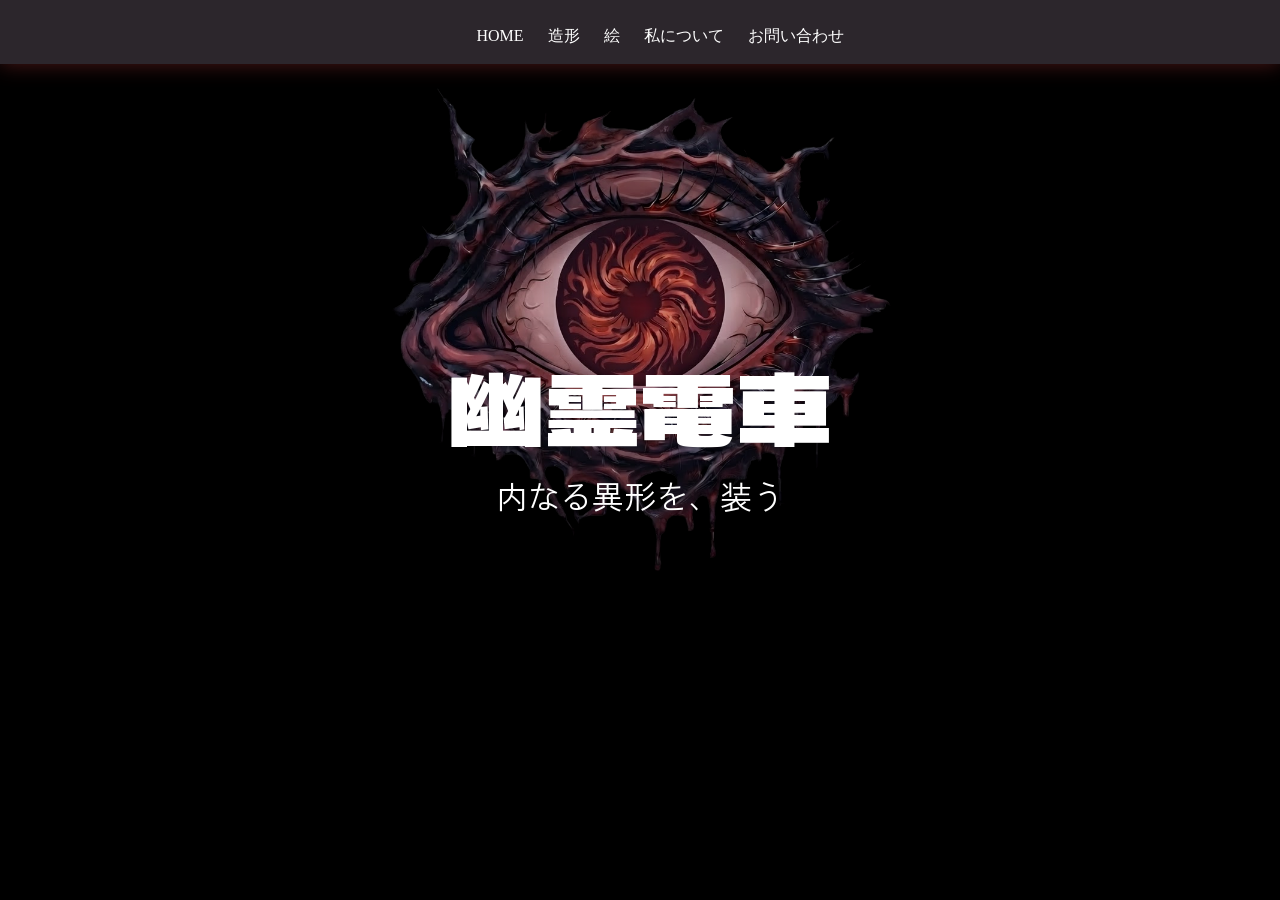
<file: index.html>
<!DOCTYPE html>
<html lang="en">

<head>
    <meta charset="UTF-8">
    <meta name="viewport" content="width=device-width, initial-scale=1.0">
    <title>幽霊電車のホームページ</title>
    <link rel="preconnect" href="https://fonts.googleapis.com">
<link rel="preconnect" href="https://fonts.gstatic.com" crossorigin>
<link href="https://fonts.googleapis.com/css2?family=Dela+Gothic+One&family=DotGothic16&family=Zen+Kaku+Gothic+Antique&display=swap" rel="stylesheet">
    <link rel="stylesheet" href="homepage.css">
</head>

<body>
    <header>
        <ul>
            <li>
                <a href="index.html" class="btn"> HOME</a>

            </li>
            <li>
                <a href="zoukei.html" class="btn">造形</a>
            </li>
             <li>
                <a href="e.html" class="btn">絵</a>
            </li>
            <li>
                <a href="watasi.html" class="btn">私について</a>
            </li>
            <li>
                <a href="otoiawase.html" class="btn">お問い合わせ</a>
            </li>
        </ul>
    </header>
    <span class="medamaimg">
        <img src="img/img/eye.png" alt="目玉">
    </span>
    <div class="daimei">幽霊電車</div>
    <div class="setumei">内なる異形を、装う</div>
</body>

</html>
</file>
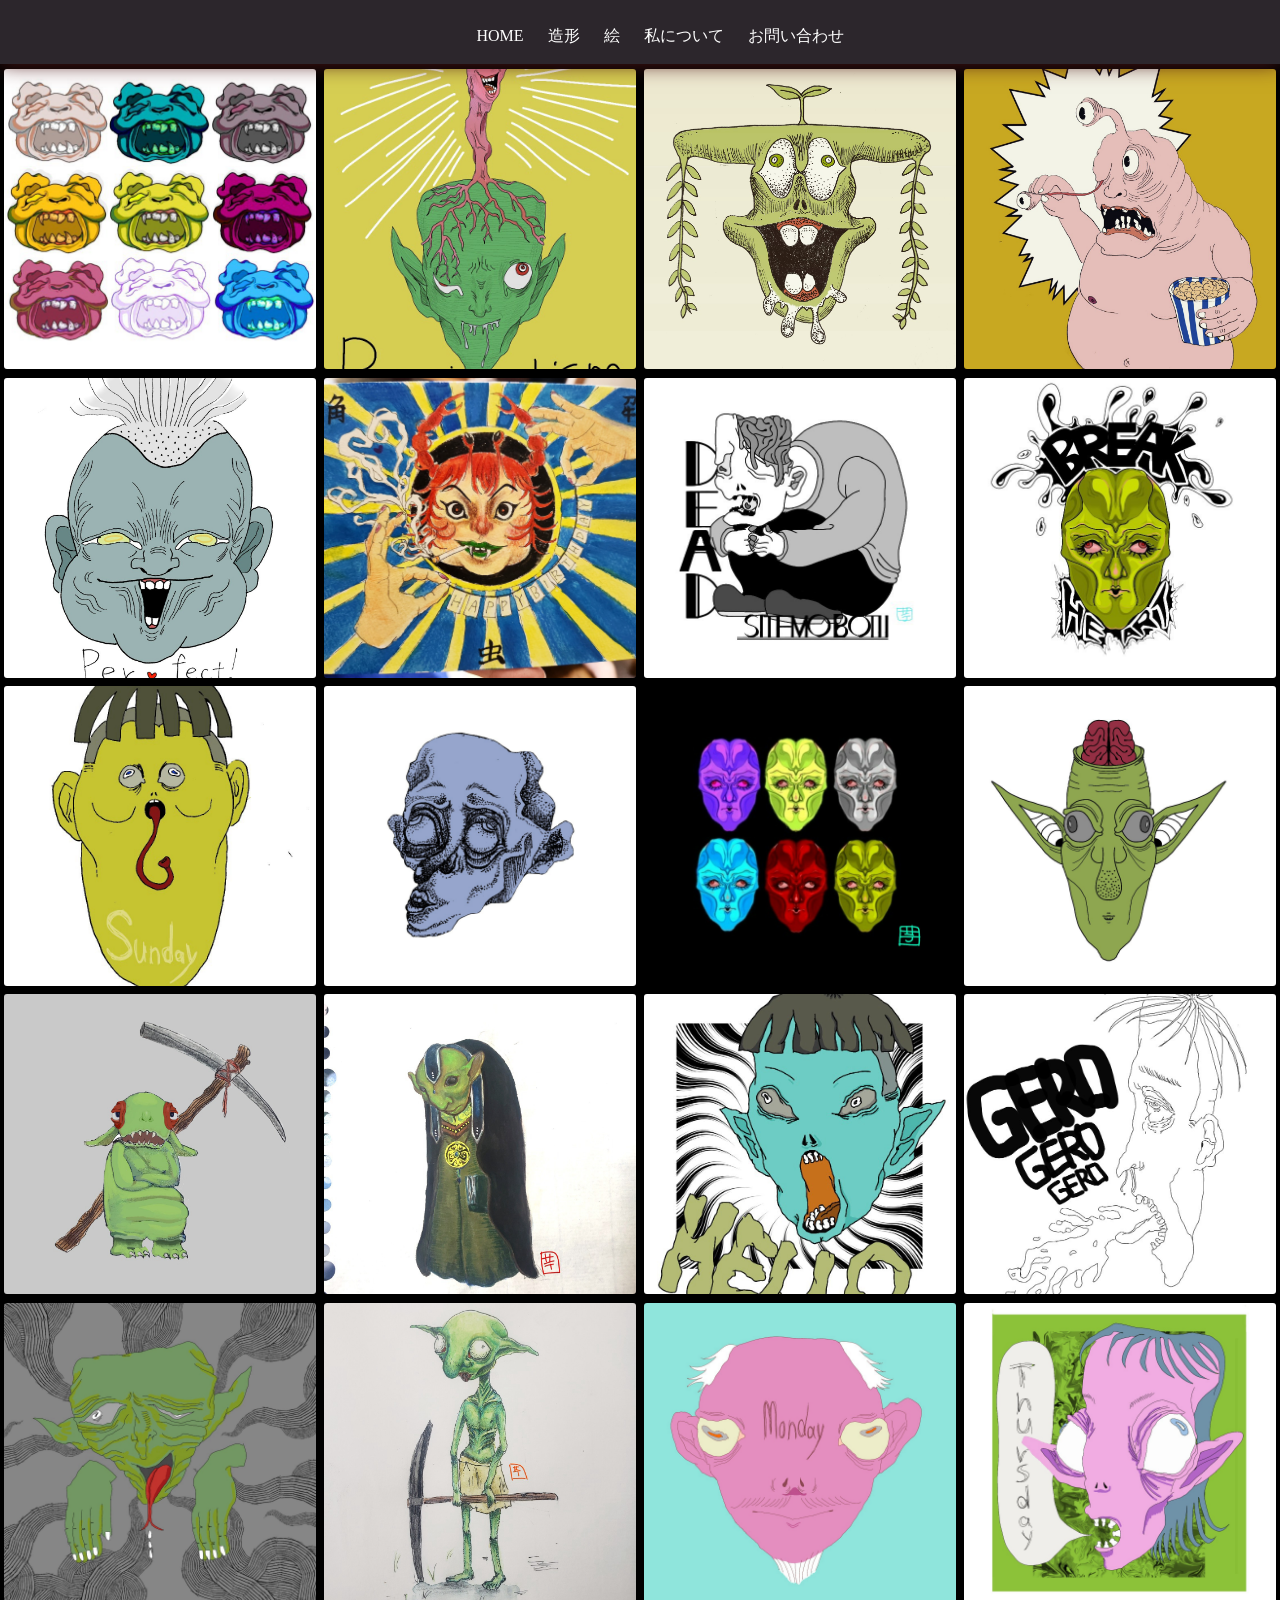
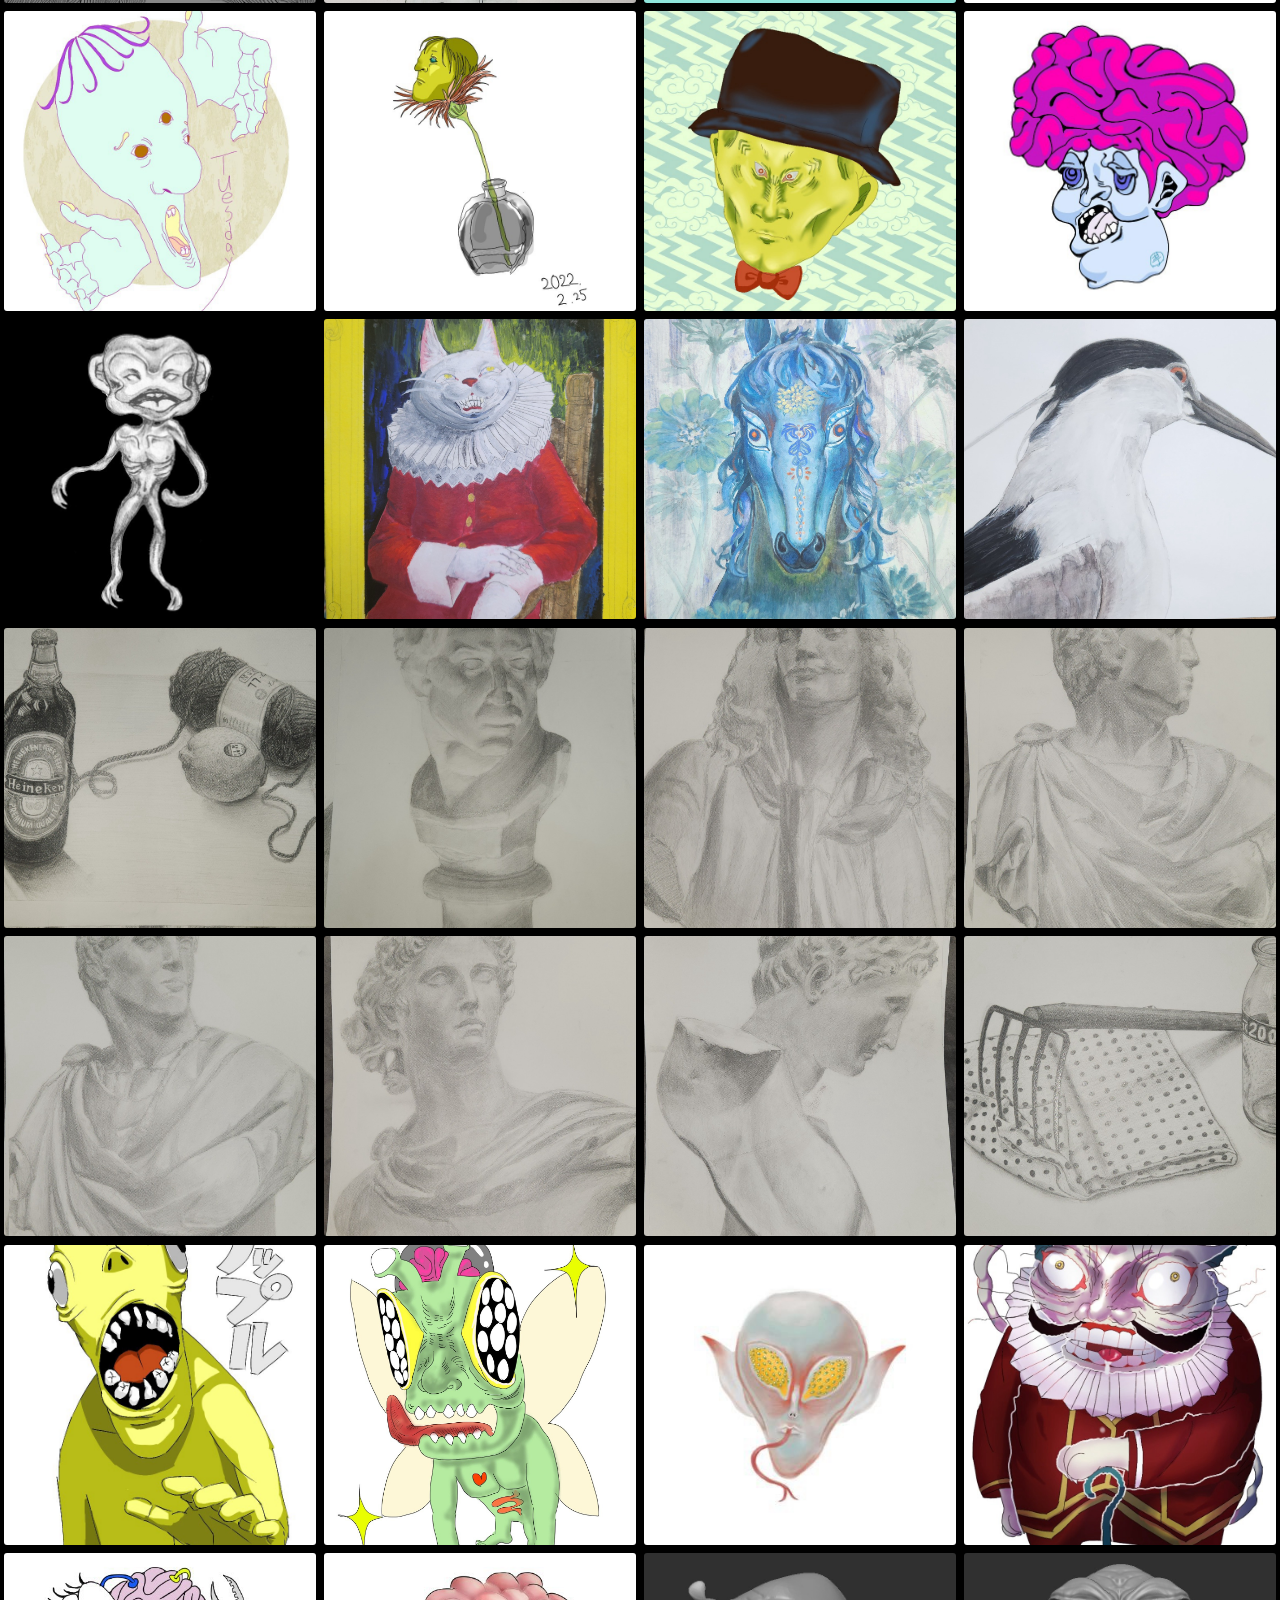
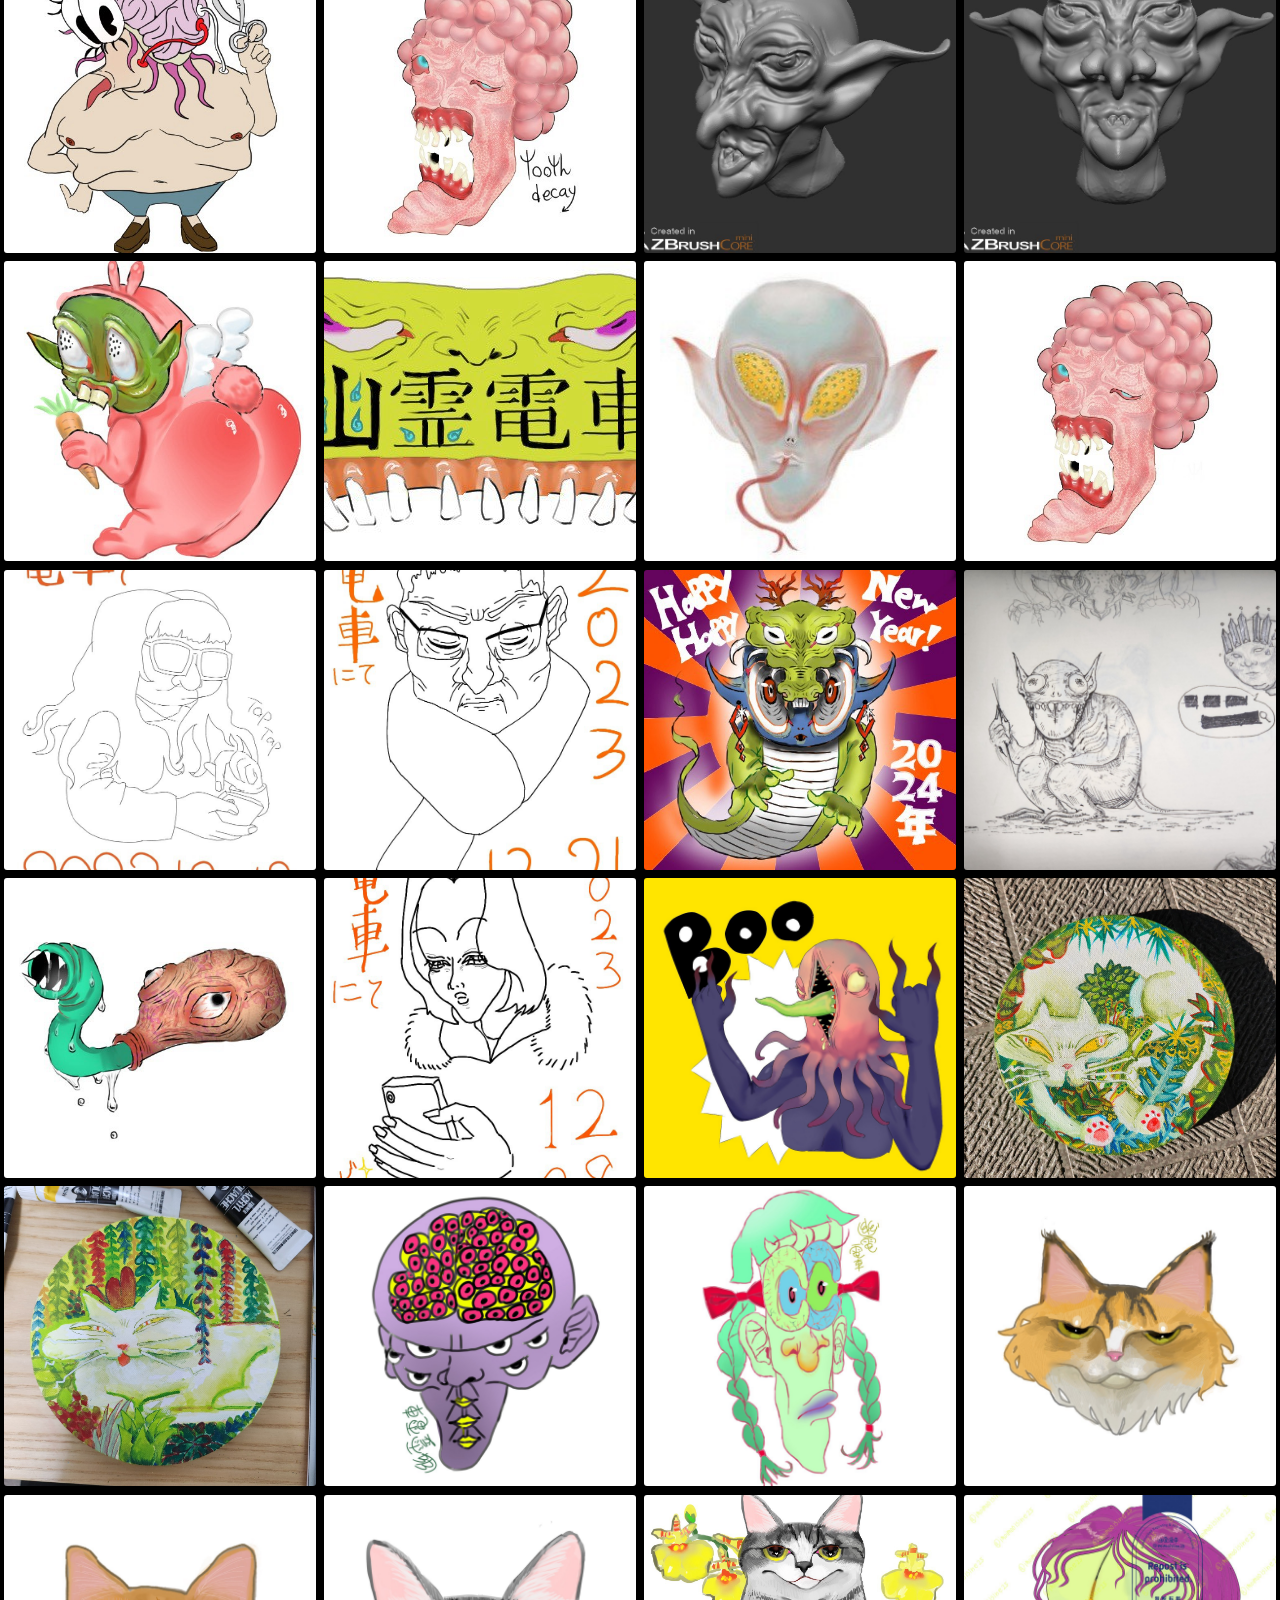
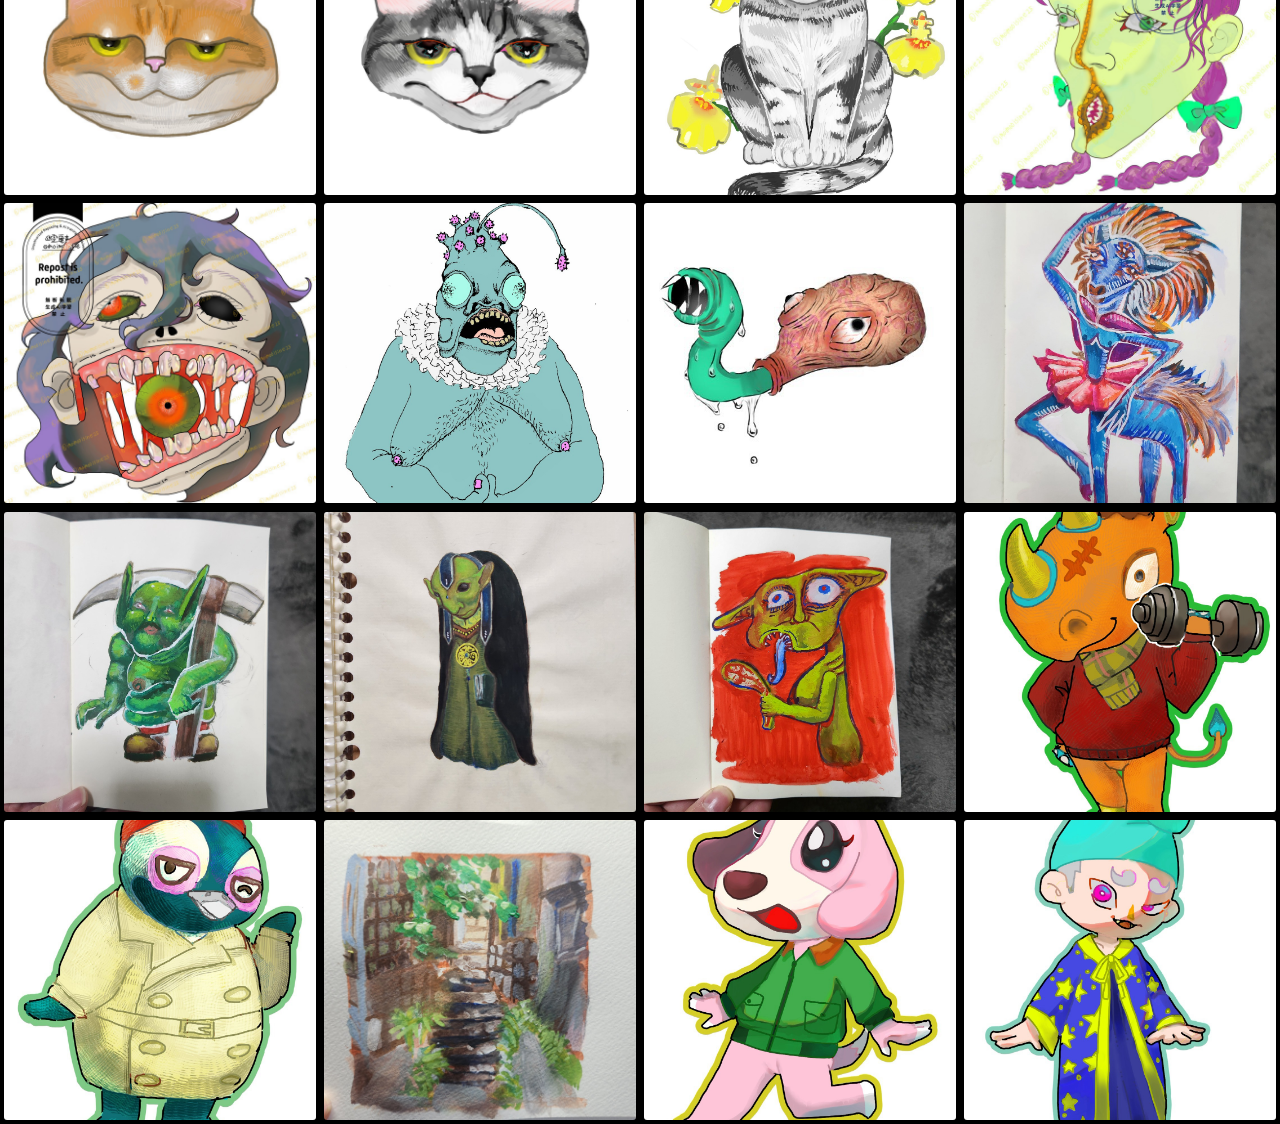
<file: e.html>
<!DOCTYPE html>
<html lang="en">

<head>
    <meta charset="UTF-8">
    <meta name="viewport" content="width=device-width, initial-scale=1.0">
    <title>幽霊電車のホームページ</title>
    <link rel="preconnect" href="https://fonts.googleapis.com">
    <link rel="preconnect" href="https://fonts.gstatic.com" crossorigin>
    <link href="https://fonts.googleapis.com/css2?family=Zen+Kaku+Gothic+Antique&display=swap" rel="stylesheet">
    <link rel="stylesheet" href="homepage.css">
</head>

<body>
    <header>
        <ul>
            <li>
                <a href="index.html" class="btn"> HOME</a>

            </li>
            <li>
                <a href="zoukei.html" class="btn">造形</a>
            </li>
            <li>
                <a href="e.html" class="btn">絵</a>
            </li>
            <li>
                <a href="watasi.html" class="btn">私について</a>
            </li>
            <li>
                <a href="otoiawase.html" class="btn">お問い合わせ</a>
            </li>
        </ul>
    </header>
    <div id="img2">
        <img class="yohaku" src="img/art/art (1).jpg"alt="絵">
        <img class="yohaku" src="img/art/art (2).jpg"alt="絵">
        <img class="yohaku" src="img/art/art (3).jpg"alt="絵">
        <img class="yohaku" src="img/art/art (4).jpg"alt="絵">
        <img class="yohaku" src="img/art/art (5).jpg"alt="絵">
        <img class="yohaku" src="img/art/art (6).jpg"alt="絵">
        <img src="img/art/art (7).jpg"alt="絵">
        <img src="img/art/art (8).jpg"alt="絵">
        <img src="img/art/art (9).jpg"alt="絵">
        <img src="img/art/art (10).jpg"alt="絵">
        <img src="img/art/art (11).jpg"alt="絵">
        <img src="img/art/art (12).jpg"alt="絵">
        <img src="img/art/art (13).jpg"alt="絵">
        <img src="img/art/art (14).jpg"alt="絵">
        <img src="img/art/art (15).jpg"alt="絵">
        <img src="img/art/art (16).jpg"alt="絵">
        <img src="img/art/art (17).jpg"alt="絵">
        <img src="img/art/art (18).jpg"alt="絵">
        <img src="img/art/art (19).jpg"alt="絵">
        <img src="img/art/art (20).jpg"alt="絵">
        <img src="img/art/art (21).jpg"alt="絵">
        <img src="img/art/art (22).jpg"alt="絵">
        <img src="img/art/art (23).jpg"alt="絵">
        <img src="img/art/art (24).jpg"alt="絵">
        <img src="img/art/art (25).jpg"alt="絵">
        <img src="img/art/art (26).jpg"alt="絵">
        <img src="img/art/art (27).jpg"alt="絵">
        <img src="img/art/art (28).jpg"alt="絵">
        <img src="img/art/art (29).jpg"alt="絵">
        <img src="img/art/art (30).jpg"alt="絵">
        <img src="img/art/art (31).jpg"alt="絵">
        <img src="img/art/art (32).jpg"alt="絵">
        <img src="img/art/art (33).jpg"alt="絵">
        <img src="img/art/art (34).jpg"alt="絵">
        <img src="img/art/art (35).jpg"alt="絵">
        <img src="img/art/art (36).jpg"alt="絵">
        <img src="img/art/art (37).jpg"alt="絵">
        <img src="img/art/art (38).jpg"alt="絵">
        <img src="img/art/art (39).jpg"alt="絵">
        <img src="img/art/art (40).jpg"alt="絵">
        <img src="img/art/art (41).jpg"alt="絵">
        <img src="img/art/art (42).jpg"alt="絵">
        <img src="img/art/art (43).jpg"alt="絵">
        <img src="img/art/art (44).jpg"alt="絵">
        <img src="img/art/art (45).jpg"alt="絵">
        <img src="img/art/art (46).jpg"alt="絵">
        <img src="img/art/art (47).jpg"alt="絵">
        <img src="img/art/art (48).jpg"alt="絵">
        <img src="img/art/art (49).jpg"alt="絵">
        <img src="img/art/art (50).jpg"alt="絵">
        <img src="img/art/art (51).jpg"alt="絵">
        <img src="img/art/art (52).jpg"alt="絵">
        <img src="img/art/art (53).jpg"alt="絵">
        <img src="img/art/art (54).jpg"alt="絵">
        <img src="img/art/art (55).jpg"alt="絵">
        <img src="img/art/art (56).jpg"alt="絵">
        <img src="img/art/art (57).jpg"alt="絵">
        <img src="img/art/art (58).jpg"alt="絵">
        <img src="img/art/art (59).jpg"alt="絵">
        <img src="img/art/art (60).jpg"alt="絵">
        <img src="img/art/art (61).jpg"alt="絵">
        <img src="img/art/art (62).jpg"alt="絵">
        <img src="img/art/art (63).jpg"alt="絵">
        <img src="img/art/art (64).jpg"alt="絵">
        <img src="img/art/art (65).jpg"alt="絵">
        <img src="img/art/art (66).jpg"alt="絵">
        <img src="img/art/art (53).jpg"alt="絵">
        <img src="img/art/art (67).jpg"alt="絵">
        <img src="img/art/art (68).jpg"alt="絵">
        <img src="img/art/art (69).jpg"alt="絵">
        <img src="img/art/art (70).jpg"alt="絵">
        <img src="img/art/art (71).jpg"alt="絵">
        <img src="img/art/art (72).jpg"alt="絵">
        <img src="img/art/art (73).jpg"alt="絵">
        <img src="img/art/art (74).jpg"alt="絵">
        <img src="img/art/art (75).jpg"alt="絵">
    </div>
</body>


</html>
</file>
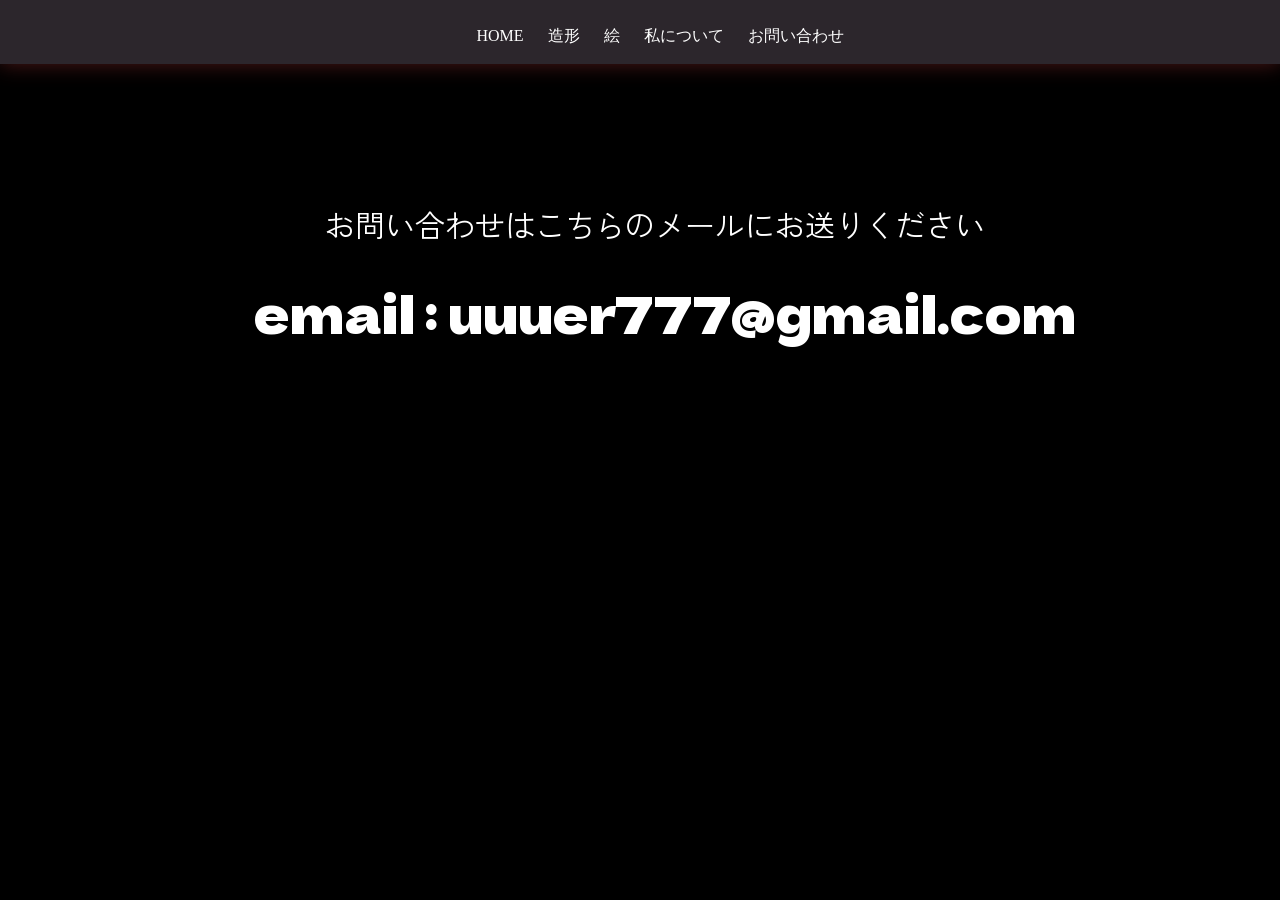
<file: otoiawase.html>
<!DOCTYPE html>
<html lang="en">

<head>
    <meta charset="UTF-8">
    <meta name="viewport" content="width=device-width, initial-scale=1.0">
    <title>幽霊電車のホームページ</title>
    <link rel="preconnect" href="https://fonts.googleapis.com">
    <link rel="preconnect" href="https://fonts.gstatic.com" crossorigin>
   <link
        href="https://fonts.googleapis.com/css2?family=Dela+Gothic+One&family=DotGothic16&family=Zen+Kaku+Gothic+Antique&display=swap"
        rel="stylesheet">
    <link rel="stylesheet" href="homepage.css">
</head>

<body>
    <header>
        <ul>
            <li>
                <a href="index.html" class="btn"> HOME</a>

            </li>
            <li>
                <a href="zoukei.html" class="btn">造形</a>
            </li>
            <li>
                <a href="e.html" class="btn">絵</a>
            </li>
            <li>
                <a href="watasi.html" class="btn">私について</a>
            </li>
            <li>
                <a href="otoiawase.html" class="btn">お問い合わせ</a>
            </li>
        </ul>
    </header>
    <div class="emailsend">
        <div class="meail">
            お問い合わせはこちらのメールにお送りください
        </div>
        <div class="meail">
             email &#0058; uuuer777@gmail.com
        </div >
    </div>
</body>


</html>
</file>
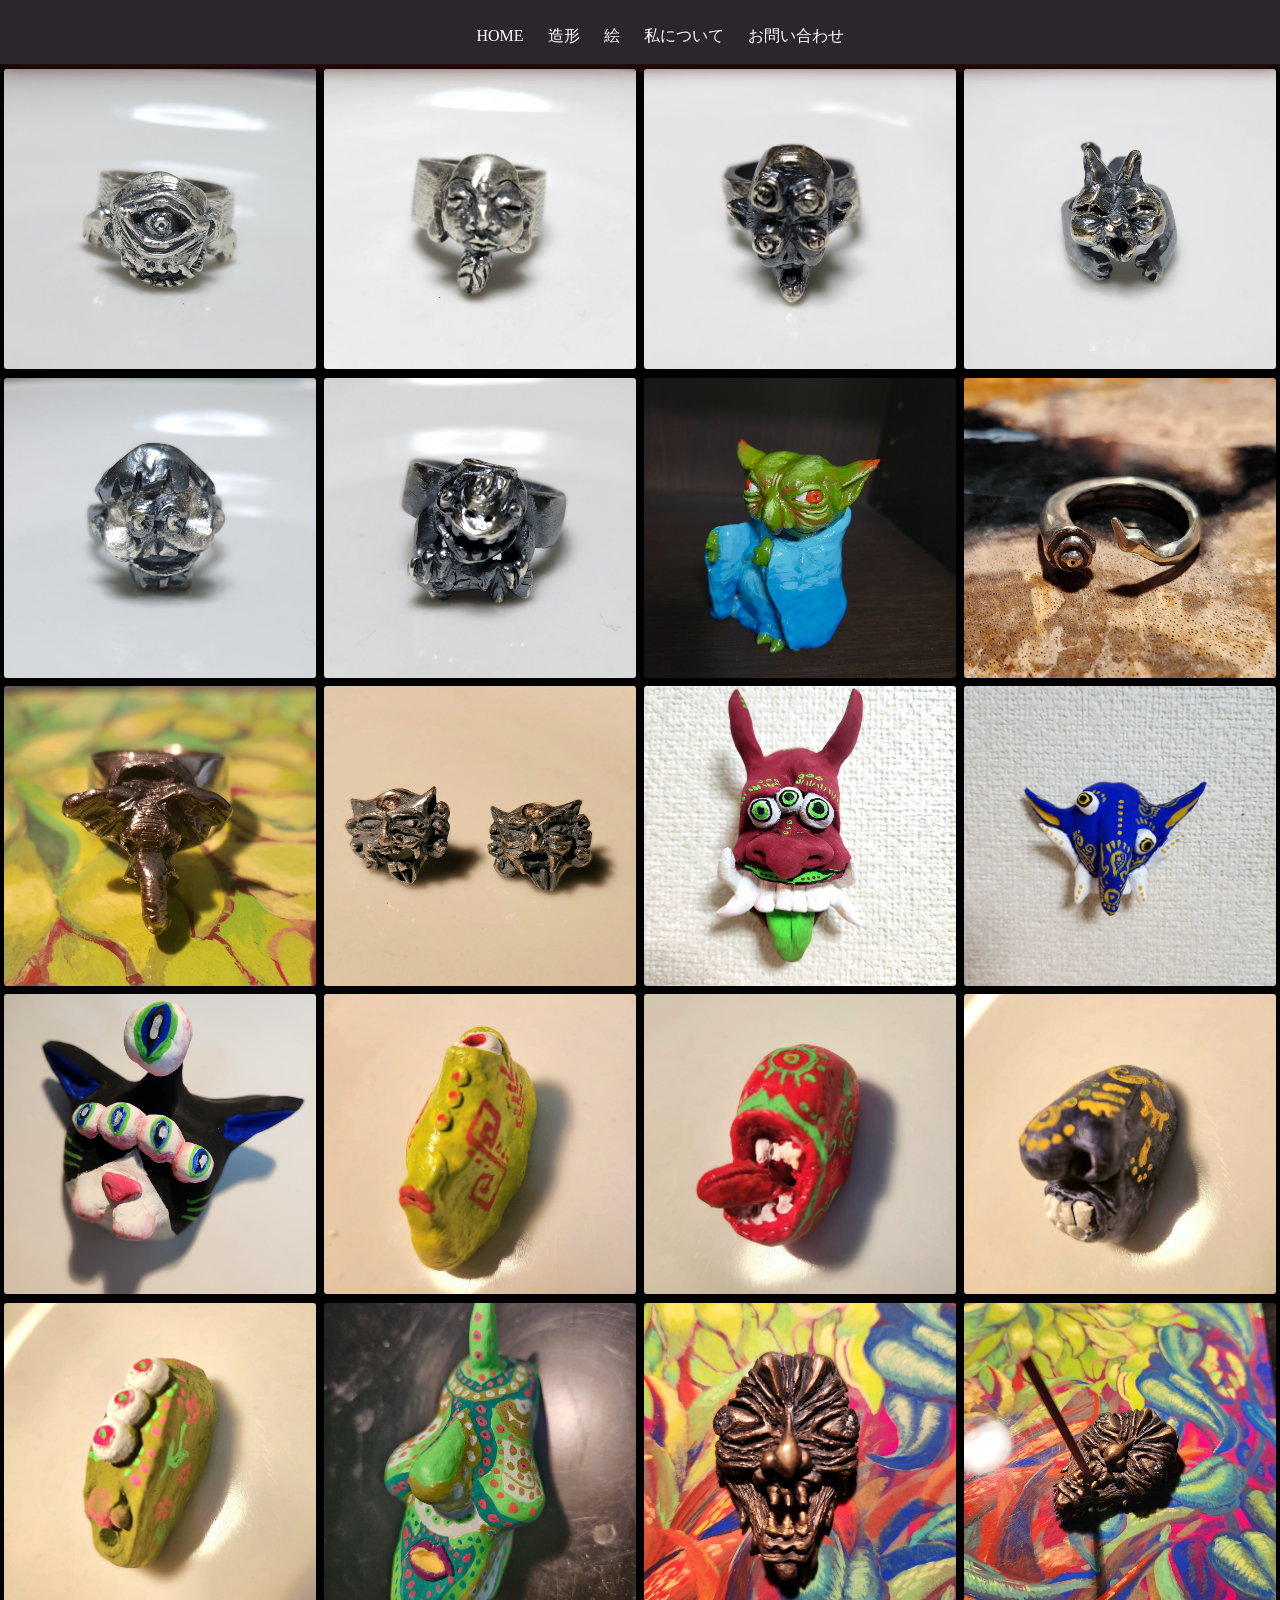
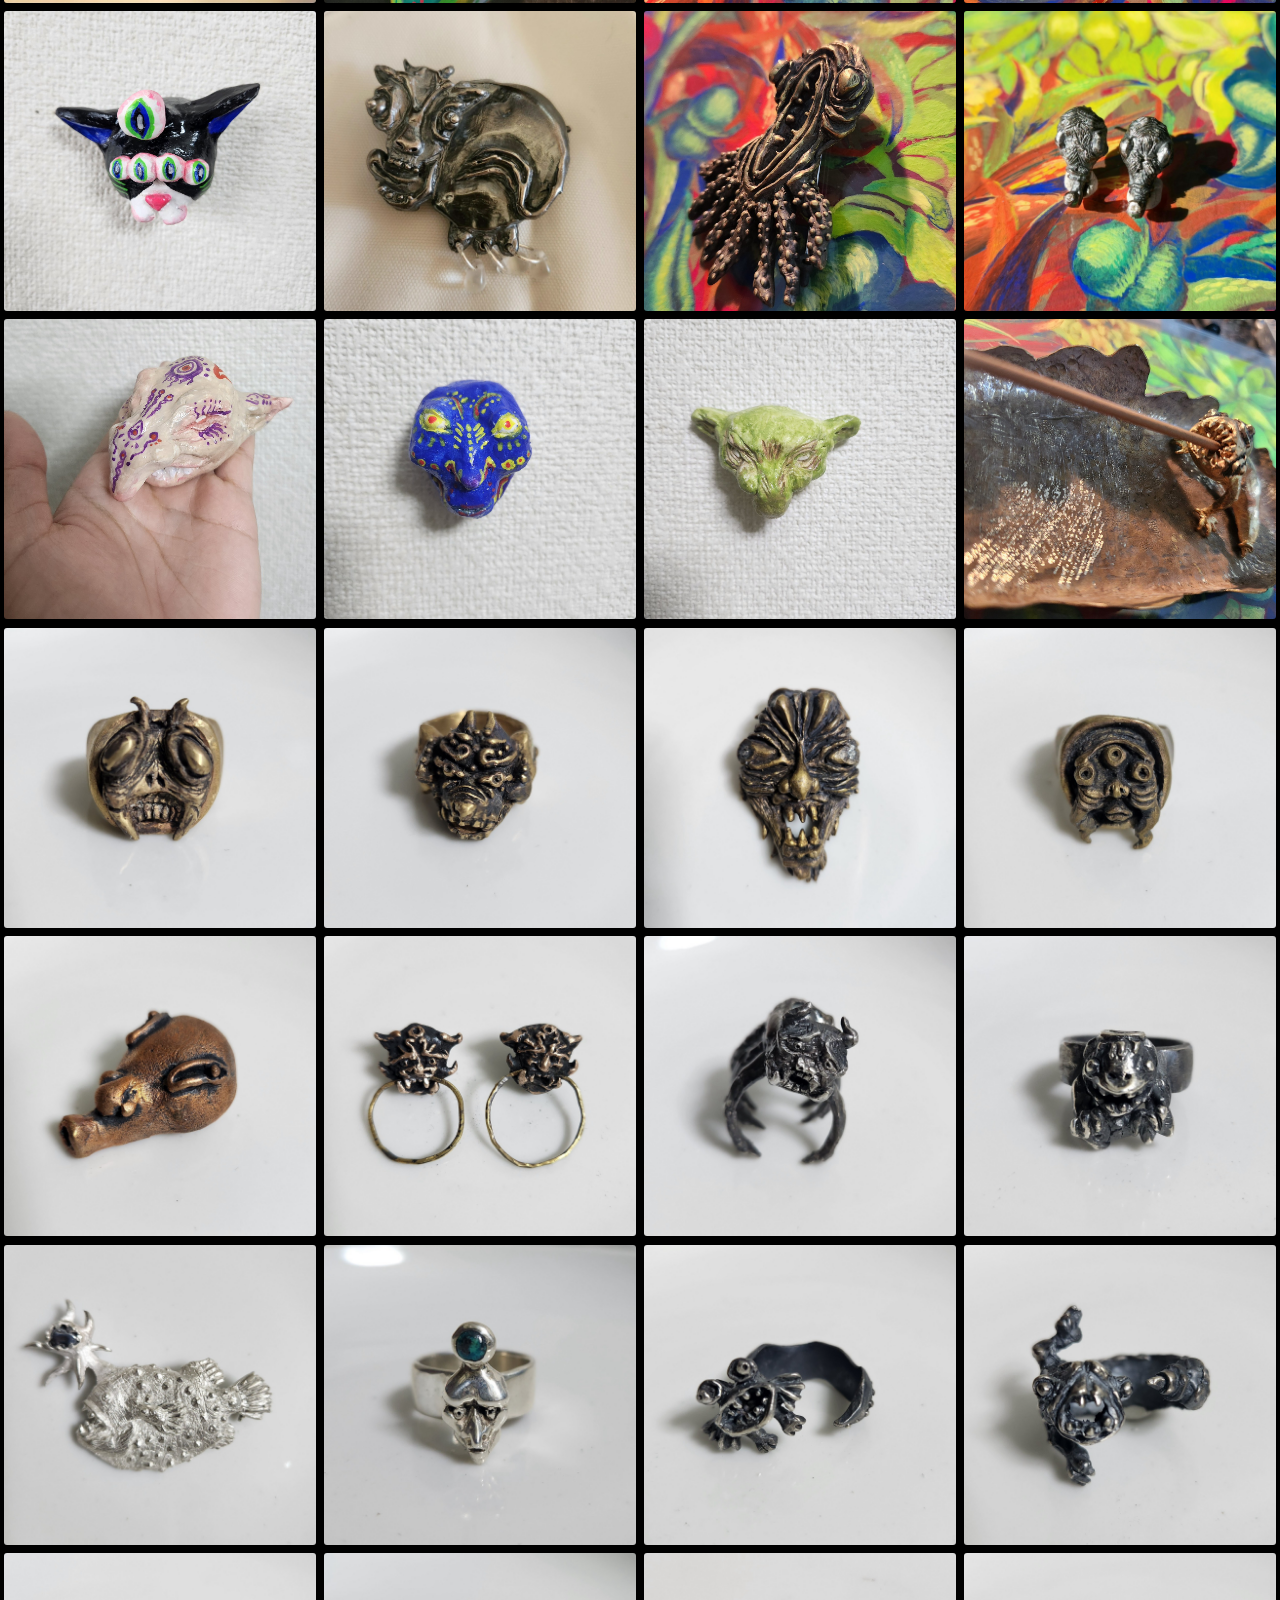
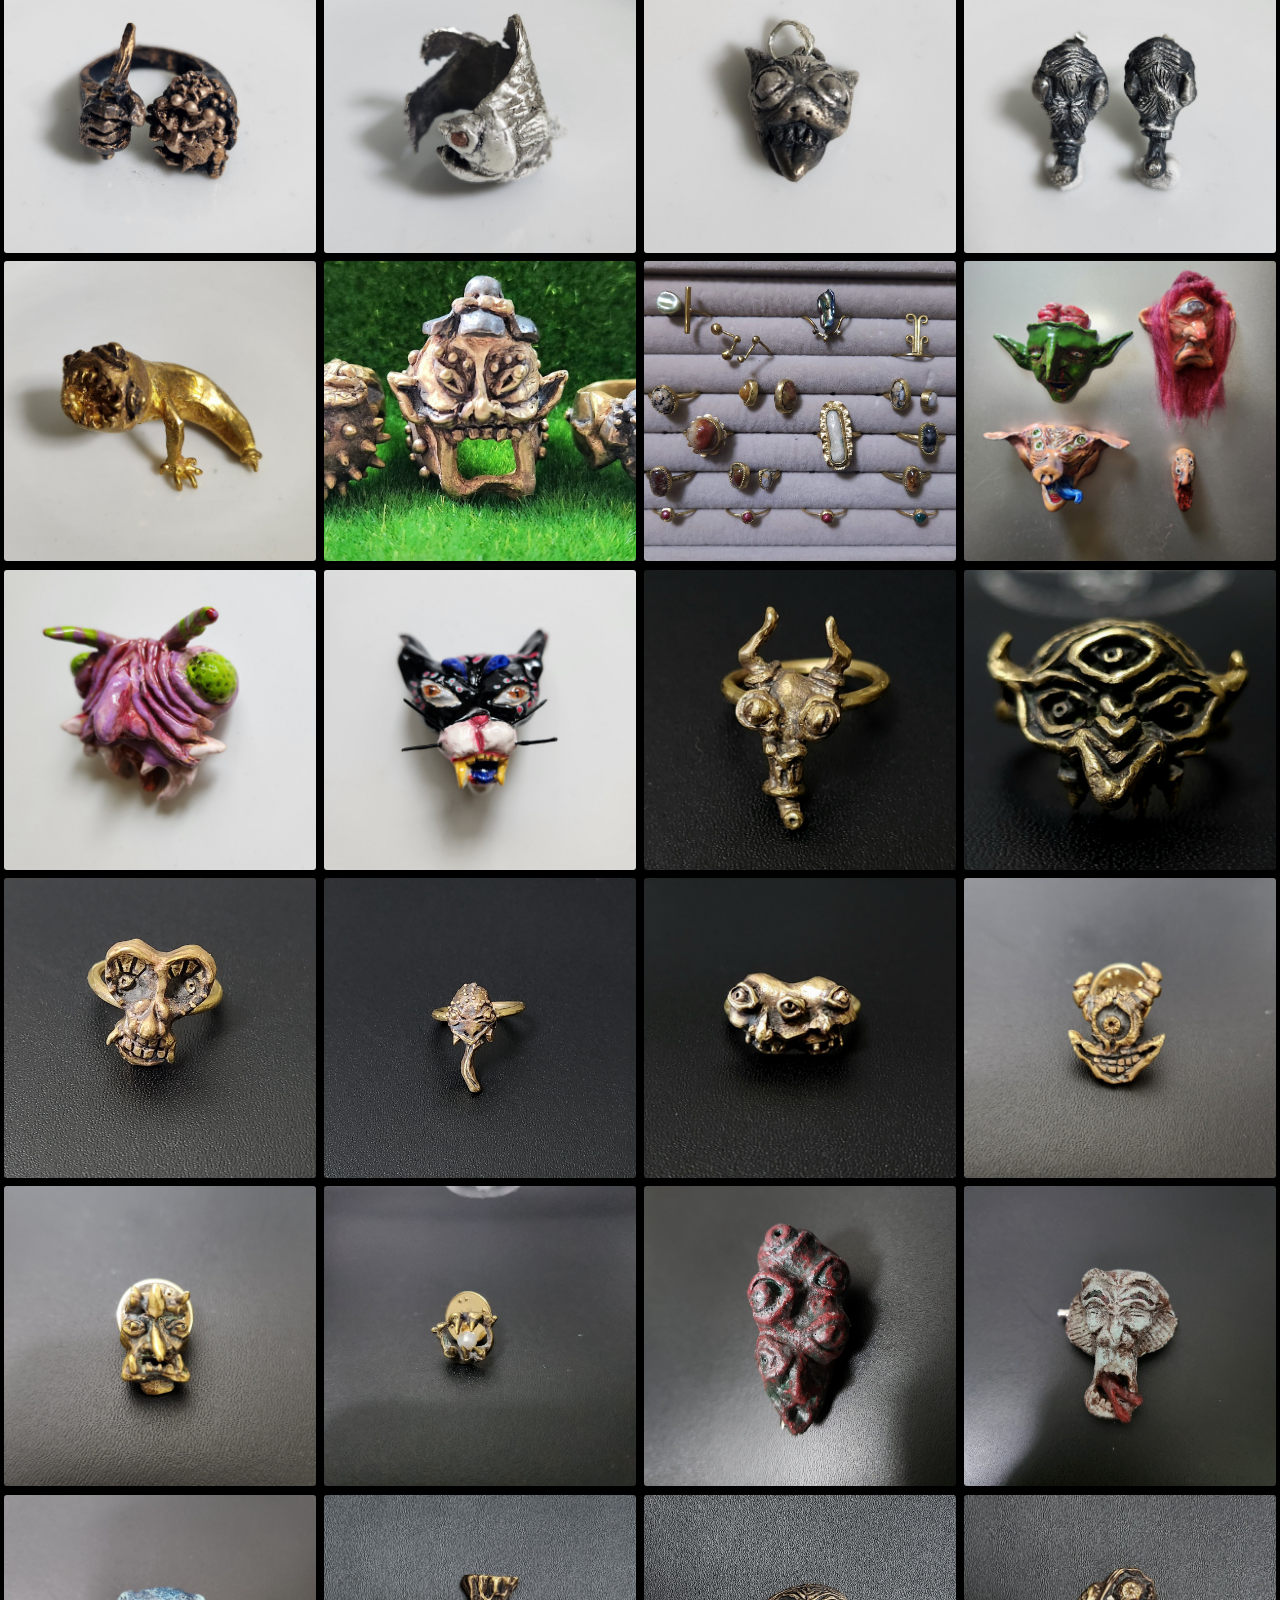
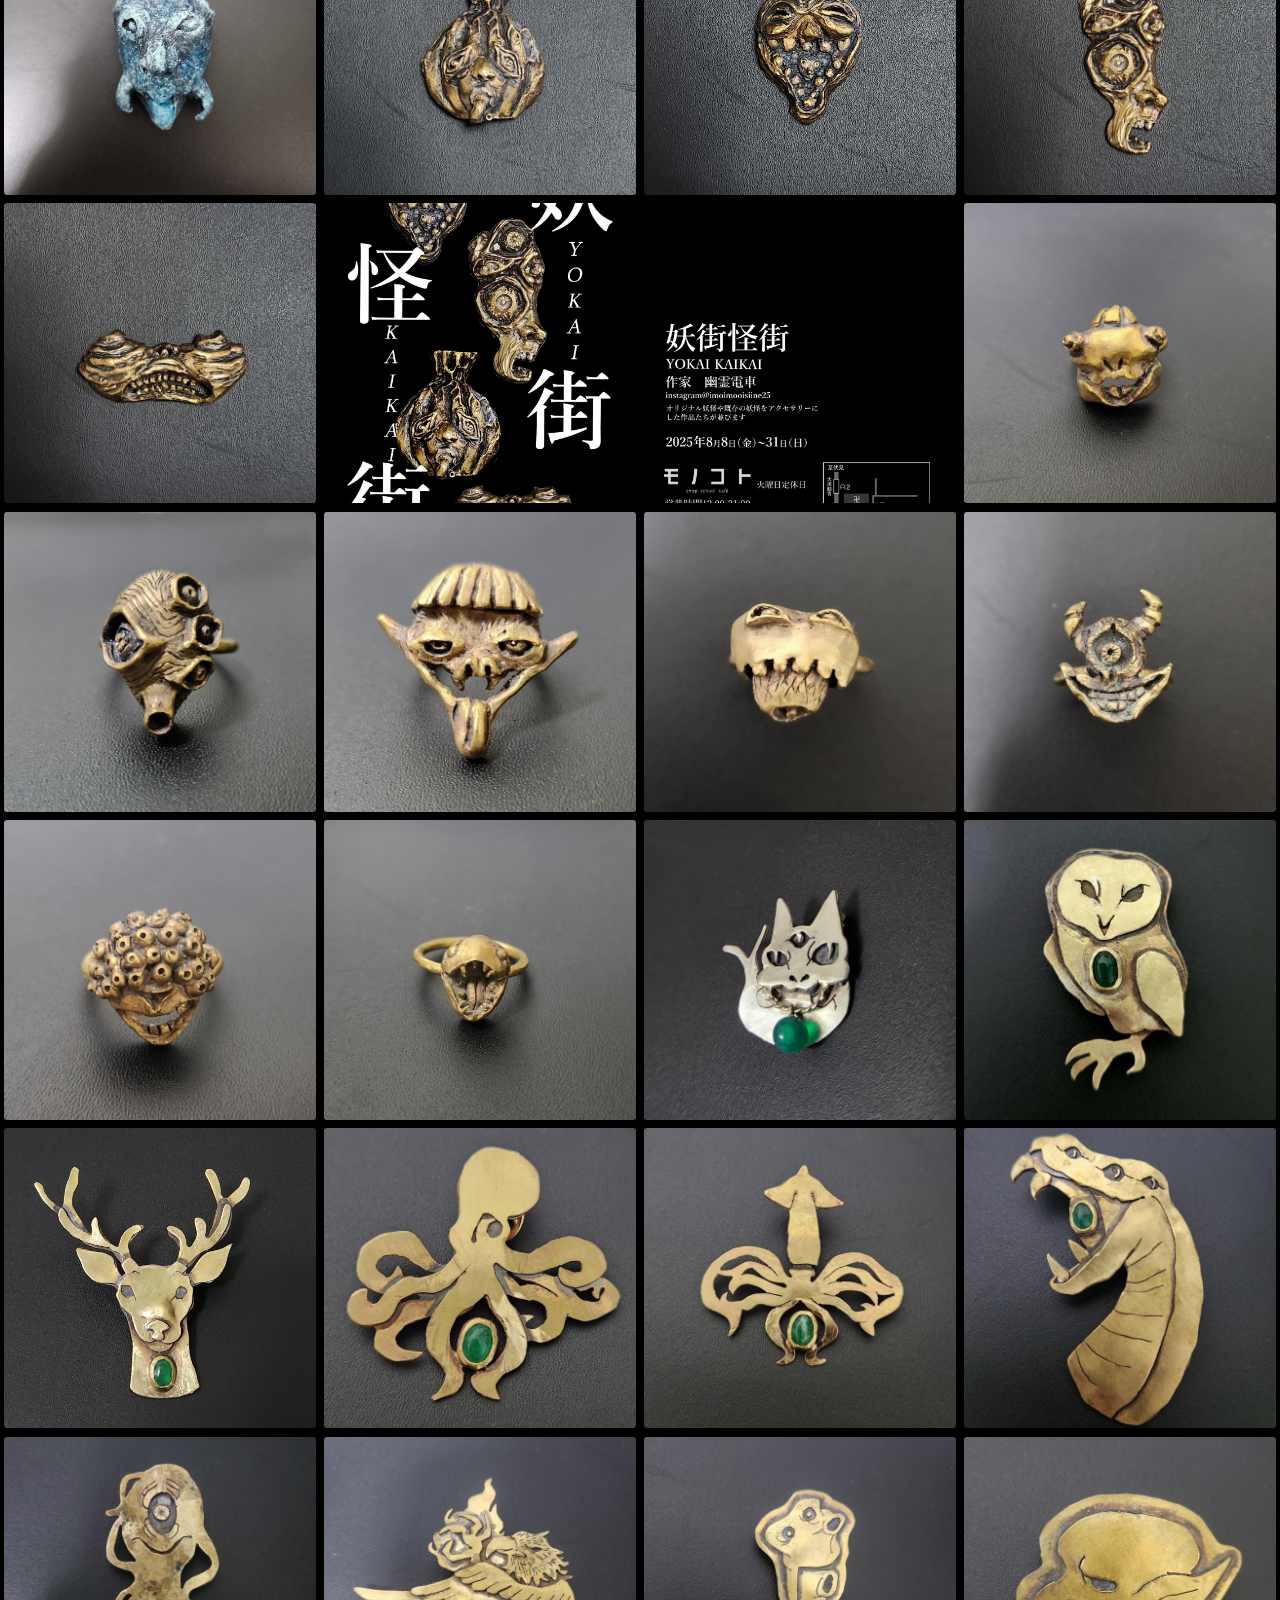
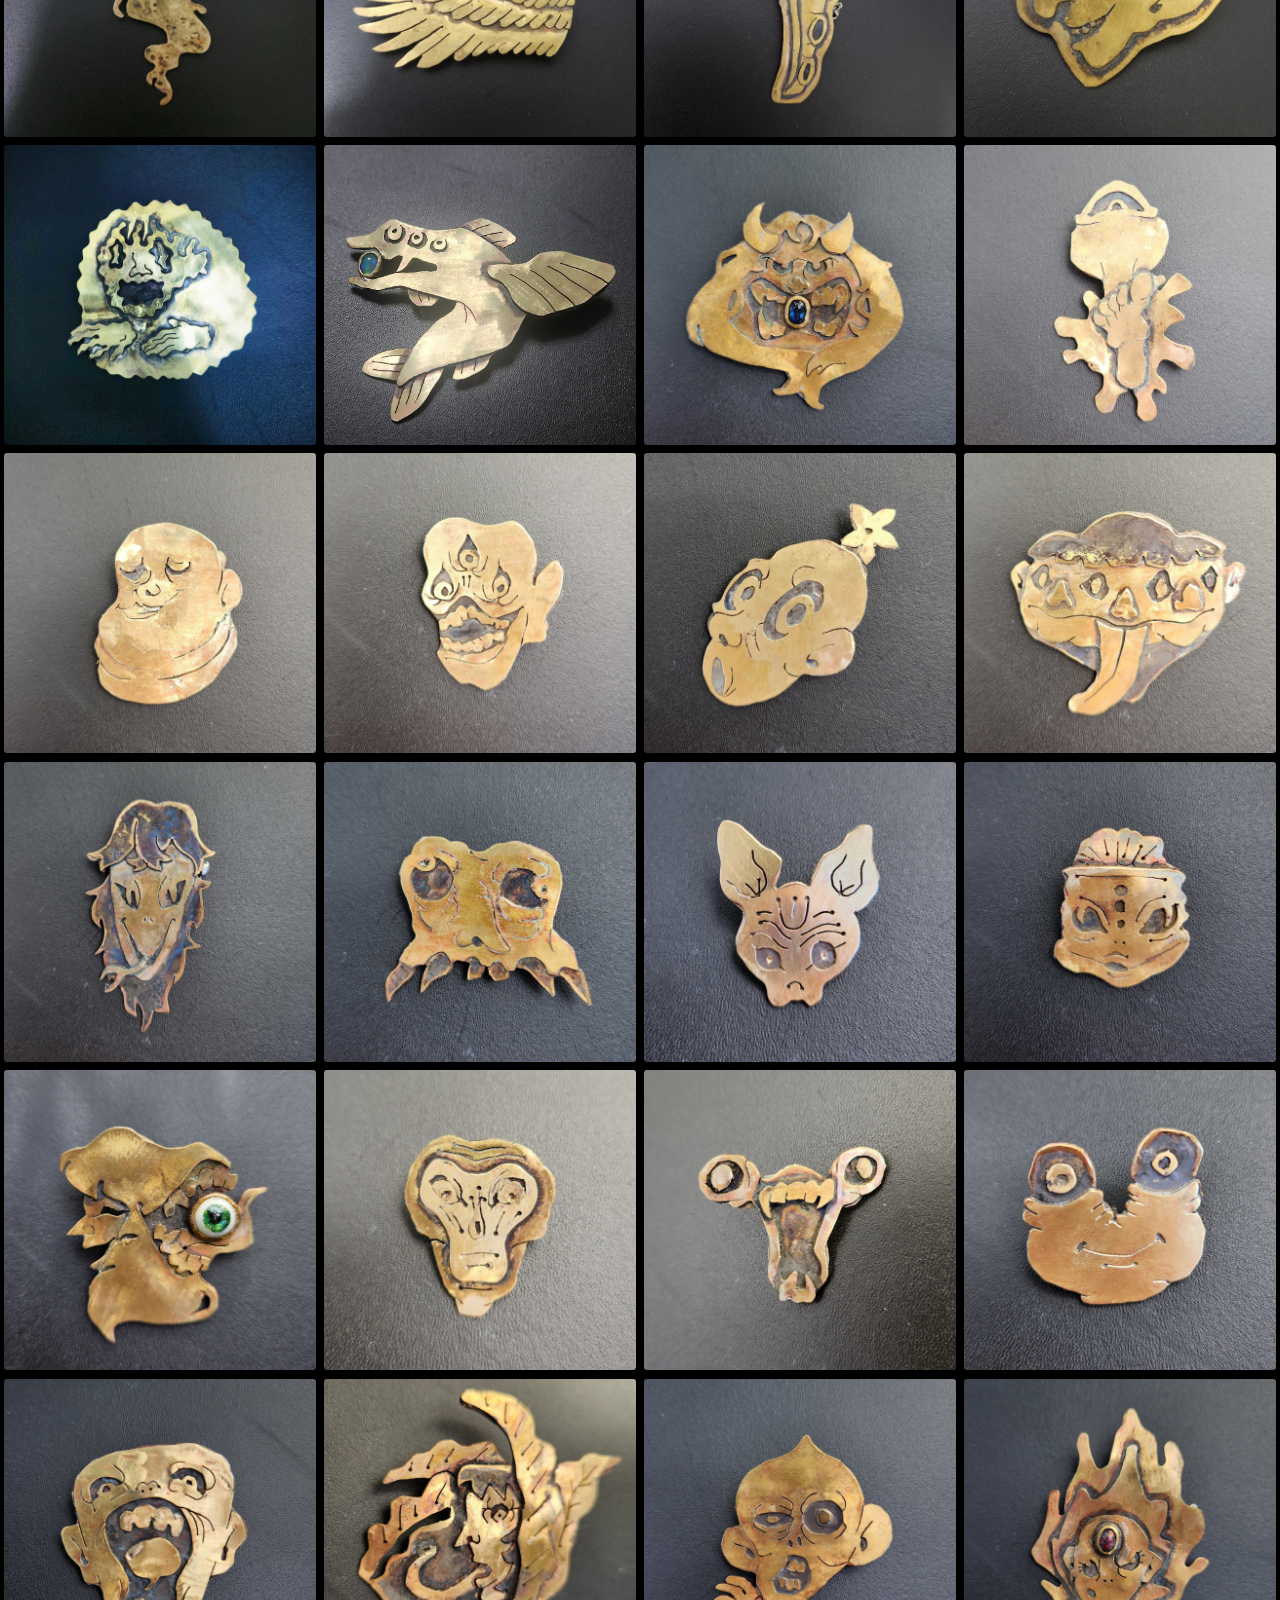
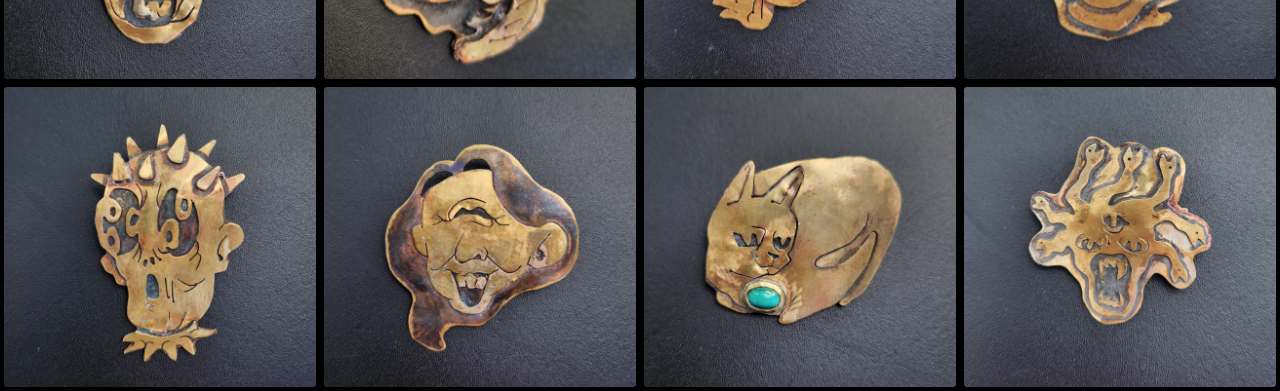
<file: zoukei.html>
<!DOCTYPE html>
<html lang="en">

<head>
    <meta charset="UTF-8">
    <meta name="viewport" content="width=device-width, initial-scale=1.0">
    <title>幽霊電車のホームページ</title>
  <link rel="preconnect" href="https://fonts.googleapis.com">
<link rel="preconnect" href="https://fonts.gstatic.com" crossorigin>
<link href="https://fonts.googleapis.com/css2?family=Zen+Kaku+Gothic+Antique&display=swap" rel="stylesheet">
    <link rel="stylesheet" href="homepage.css">
</head>

<body>
       <header>
        <ul>
            <li>
                <a href="index.html" class="btn"> HOME</a>

            </li>
            <li>
                <a href="zoukei.html" class="btn">造形</a>
            </li>
             <li>
                <a href="e.html" class="btn">絵</a>
            </li>
            <li>
                <a href="watasi.html" class="btn">私について</a>
            </li>
            <li>
                <a href="otoiawase.html" class="btn">お問い合わせ</a>
            </li>
        </ul>
        </header>
           <div id="img">
        
<img class="yohaku" src="img/tyoukinn/tyoukinn (1).jpg" alt=造形>
<img class="yohaku" src="img/tyoukinn/tyoukinn (2).jpg" alt=造形>
<img class="yohaku" src="img/tyoukinn/tyoukinn (3).jpg"  alt=造形>
<img class="yohaku" src="img/tyoukinn/tyoukinn (4).jpg"  alt=造形>
<img class="yohaku" src="img/tyoukinn/tyoukinn (5).jpg"  alt=造形>
<img class="yohaku" src="img/tyoukinn/tyoukinn (6).jpg" alt=造形>
<img src="img/tyoukinn/tyoukinn (7).jpg" alt=造形>
<img src="img/tyoukinn/tyoukinn (8).jpg" alt=造形>
<img src="img/tyoukinn/tyoukinn (9).jpg" alt=造形>
<img src="img/tyoukinn/tyoukinn (10).jpg" alt=造形>
<img src="img/tyoukinn/tyoukinn (11).jpg" alt=造形>
<img src="img/tyoukinn/tyoukinn (12).jpg" alt=造形>
<img src="img/tyoukinn/tyoukinn (13).jpg" alt=造形>
<img src="img/tyoukinn/tyoukinn (14).jpg" alt= 造形>
<img src="img/tyoukinn/tyoukinn (15).jpg" alt=造形>
<img src="img/tyoukinn/tyoukinn (16).jpg" alt=造形>
<img src="img/tyoukinn/tyoukinn (17).jpg" alt=造形>
<img src="img/tyoukinn/tyoukinn (18).jpg" alt=造形>
<img src="img/tyoukinn/tyoukinn (19).jpg" alt=造形>
<img src="img/tyoukinn/tyoukinn (20).jpg" alt=造形>
<img src="img/tyoukinn/tyoukinn (21).jpg" alt=造形>
<img src="img/tyoukinn/tyoukinn (22).jpg" alt=造形>
<img src="img/tyoukinn/tyoukinn (23).jpg" alt=造形>
<img src="img/tyoukinn/tyoukinn (24).jpg" alt=造形>
<img src="img/tyoukinn/tyoukinn (25).jpg" alt=造形>
<img src="img/tyoukinn/tyoukinn (26).jpg" alt=造形>
<img src="img/tyoukinn/tyoukinn (27).jpg" alt=造形>
<img src="img/tyoukinn/tyoukinn (28).jpg" alt=造形>
<img src="img/tyoukinn/tyoukinn (29).jpg" alt=造形>
<img src="img/tyoukinn/tyoukinn (30).jpg" alt=造形>
<img src="img/tyoukinn/tyoukinn (31).jpg" alt=造形>
<img src="img/tyoukinn/tyoukinn (32).jpg" alt=造形>
<img src="img/tyoukinn/tyoukinn (33).jpg" alt=造形>
<img src="img/tyoukinn/tyoukinn (34).jpg" alt=造形>
<img src="img/tyoukinn/tyoukinn (35).jpg" alt=造形>
<img src="img/tyoukinn/tyoukinn (36).jpg" alt=造形>
<img src="img/tyoukinn/tyoukinn (37).jpg" alt=造形>
<img src="img/tyoukinn/tyoukinn (38).jpg" alt=造形>
<img src="img/tyoukinn/tyoukinn (39).jpg" alt=造形>
<img src="img/tyoukinn/tyoukinn (40).jpg" alt=造形>
<img src="img/tyoukinn/tyoukinn (41).jpg" alt=造形>
<img src="img/tyoukinn/tyoukinn (42).jpg" alt=造形>
<img src="img/tyoukinn/tyoukinn (43).jpg" alt=造形>
<img src="img/tyoukinn/tyoukinn (44).jpg" alt=造形>
<img src="img/tyoukinn/tyoukinn (45).jpg" alt=造形>
<img src="img/tyoukinn/tyoukinn (46).jpg" alt=造形>
<img src="img/tyoukinn/tyoukinn (47).jpg" alt=造形>
<img src="img/tyoukinn/tyoukinn (48).jpg" alt=造形>
<img src="img/tyoukinn/tyoukinn (49).jpg" alt=造形>
<img src="img/tyoukinn/tyoukinn (50).jpg" alt=造形>
<img src="img/tyoukinn/tyoukinn (51).jpg" alt=造形>
<img src="img/tyoukinn/tyoukinn (52).jpg" alt=造形>
<img src="img/tyoukinn/tyoukinn (53).jpg" alt=造形>
<img src="img/tyoukinn/tyoukinn (54).jpg" alt=造形>
<img src="img/tyoukinn/tyoukinn (55).jpg" alt=造形>
<img src="img/tyoukinn/tyoukinn (56).jpg" alt=造形>
<img src="img/tyoukinn/tyoukinn (57).jpg" alt=造形>
<img src="img/tyoukinn/tyoukinn (58).jpg" alt=造形>
<img src="img/tyoukinn/tyoukinn (59).jpg" alt=造形>
<img src="img/tyoukinn/tyoukinn (60).jpg" alt=造形>
<img src="img/tyoukinn/tyoukinn (61).jpg" alt=造形>
<img src="img/tyoukinn/tyoukinn (62).jpg" alt=造形>
<img src="img/tyoukinn/tyoukinn (63).jpg" alt=造形>
<img src="img/tyoukinn/tyoukinn (64).jpg" alt=造形>
<img src="img/tyoukinn/tyoukinn (65).jpg" alt=造形>
<img src="img/tyoukinn/tyoukinn (66).jpg" alt=造形>
<img src="img/tyoukinn/tyoukinn (67).jpg" alt=造形>
<img src="img/tyoukinn/tyoukinn (68).jpg" alt=造形>
<img src="img/tyoukinn/tyoukinn (69).jpg" alt=造形>
<img src="img/tyoukinn/tyoukinn (70).jpg" alt=造形>
<img src="img/tyoukinn/tyoukinn (71).jpg" alt=造形>
<img src="img/tyoukinn/tyoukinn (72).jpg" alt=造形>
<img src="img/tyoukinn/tyoukinn (73).jpg" alt=造形>
<img src="img/tyoukinn/tyoukinn (74).jpg" alt=造形>
<img src="img/tyoukinn/tyoukinn (75).jpg" alt=造形>
<img src="img/tyoukinn/tyoukinn (76).jpg" alt=造形>
<img src="img/tyoukinn/tyoukinn (77).jpg" alt=造形>
<img src="img/tyoukinn/tyoukinn (78).jpg" alt=造形>
<img src="img/tyoukinn/tyoukinn (79).jpg" alt=造形>
<img src="img/tyoukinn/tyoukinn (80).jpg" alt=造形>
<img src="img/tyoukinn/tyoukinn (81).jpg" alt=造形>
<img src="img/tyoukinn/tyoukinn (82).jpg" alt=造形>
<img src="img/tyoukinn/tyoukinn (83).jpg" alt=造形>
<img src="img/tyoukinn/tyoukinn (84).jpg" alt=造形>
<img src="img/tyoukinn/tyoukinn (85).jpg" alt=造形>
<img src="img/tyoukinn/tyoukinn (86).jpg" alt=造形>
<img src="img/tyoukinn/tyoukinn (87).jpg" alt=造形>
<img src="img/tyoukinn/tyoukinn (88).jpg" alt=造形>
<img src="img/tyoukinn/tyoukinn (89).jpg" alt=造形>
<img src="img/tyoukinn/tyoukinn (90).jpg" alt=造形>
<img src="img/tyoukinn/tyoukinn (91).jpg" alt=造形>
<img src="img/tyoukinn/tyoukinn (92).jpg" alt=造形>
<img src="img/tyoukinn/tyoukinn (93).jpg" alt=造形>
<img src="img/tyoukinn/tyoukinn (94).jpg" alt=造形>
<img src="img/tyoukinn/tyoukinn (95).jpg" alt=造形>
<img src="img/tyoukinn/tyoukinn (96).jpg" alt=造形>
<img src="img/tyoukinn/tyoukinn (97).jpg" alt=造形>
<img src="img/tyoukinn/tyoukinn (98).jpg" alt=造形>
<img src="img/tyoukinn/tyoukinn (99).jpg" alt=造形>
<img src="img/tyoukinn/tyoukinn (100).jpg" alt=造形>
<img src="img/tyoukinn/tyoukinn (101).jpg" alt=造形>
<img src="img/tyoukinn/tyoukinn (102).jpg" alt=造形>
<img src="img/tyoukinn/tyoukinn (103).jpg" alt=造形>
<img src="img/tyoukinn/tyoukinn (104).jpg" alt=造形>
<img src="img/tyoukinn/tyoukinn (105).jpg" alt=造形>
<img src="img/tyoukinn/tyoukinn (106).jpg" alt=造形>
<img src="img/tyoukinn/tyoukinn (107).jpg" alt=造形>
<img src="img/tyoukinn/tyoukinn (108).jpg" alt=造形>
</div>
    </body>
 

</html>
</file>
<file: homepage.css>
html,
body {
    margin: 0;
    padding: 0;
}

body {
    background-color: #000000;
}

header {
    z-index: 10;
    height: 64px;
    position: absolute;
    background-color: #2c262c;
    width: 100%;
    text-align: center;
    z-index: 2;
    box-shadow: 0px 0px 20px 0px #4e1818;
}

ul {
    overflow: hidden;
    list-style: none;
    margin: 0 auto;
    z-index: 20;
}

ul li {
    display: inline-block;
    padding: 26px 10px 20px 10px;
}

a {
    color: #ffffff;
    text-transform: uppercase;
}

.btn {
    text-transform: uppercase;
    text-align: center;
    position: relative;
    text-decoration: none;
    display: inline-block;
}

.btn::before {
    content: '';
    position: absolute;
    bottom: -2px;
    left: 0px;
    width: 100%;
    height: 2px;
    background: #cf0808;
    display: block;
    -webkit-transform-origin: right top;
    -ms-transform-origin: right top;
    transform-origin: right top;
    -webkit-transform: scale(0, 1);
    -ms-transform: scale(0, 1);
    transform: scale(0, 1);
    -webkit-transition: transform 0.4s cubic-bezier(1, 0, 0, 1);
    transition: transform 0.4s cubic-bezier(1, 0, 0, 1)
}

.btn:hover::before {
    -webkit-transform-origin: left top;
    -ms-transform-origin: left top;
    transform-origin: left top;
    -webkit-transform: scale(1, 1);
    -ms-transform: scale(1, 1);
    transform: scale(1, 1)
}

.btn {
    text-transform: uppercase;
    text-align: center;
    position: relative;
    text-decoration: none;
    display: inline-block;

}

.daimei {
    font-family: "Dela Gothic One", sans-serif;
    font-weight: 400;
    font-style: normal;
    font-size: 6em;
    color: white;
    position: absolute;
    top: 45%;
    left: 50%;
    transform: translate(-50%, -50%);
}

.setumei {
    color: white;
    font-family: "Zen Kaku Gothic Antique", sans-serif;
    font-weight: 400;
    font-size: 2em;
    font-style: normal;
    position: absolute;
    top: 55%;
    left: 50%;
    transform: translate(-50%, -50%);
}

.medamaimg img {
    width: 48%;
    height: auto;
    opacity: 0.8;
}

.medamaimg {
    display: flex;
    justify-content: center;
}

#img {
    display: flex;
    flex-wrap: wrap;
    padding-top: 65px;
}

#img2 {
    display: flex;
    flex-wrap: wrap;
    padding-top: 65px;
}

div>img {
    flex-grow: 1;
    border: 1px solid #000;
    object-fit: cover;
    height: 300px;
    width: 300px;
    max-width: 400px;
    margin: 0.2rem;
    border-radius: 4px;
}


.zikosyoukai {
    color: white;
    position: relative;
}

.bunn {
    color: white;
    line-height: 1;
    position: absolute;
    top: 40%;
}

.mozi {
    top: 10px;
}

.bunn>h1 {
    font-family: "DotGothic16", sans-serif;
    font-weight: 400;
    font-style: normal;
    font-size: 50px;
}

.bunn>h2 {
    margin: 5px;
    font-weight: 400;
    font-size: 20px;
}

.bunn>h3 {
    font: size 20px;
    font-weight: 400;
}

#syoukai {
    text-align: center;
    display: flex;
    align-items: center;
    justify-content: center;
}

.yuureidennsya {
    margin-top: 30%;
}

.emailsend {
    color: #ffffff;
    height: 100%;
    text-align: center;
    display: grid;
    align-content: center;
    height: 600px;
}

.emailsend>div:nth-of-type(1) {
    font-family: "Zen Kaku Gothic Antique", sans-serif;
    font-weight: 400;
    font-style: normal;
    font-size: 30px;
}

.emailsend>div:nth-of-type(2) {
    font-family: "Dela Gothic One", sans-serif;
    font-weight: 400;
    font-style: normal;
    font-size: 50px;
}

.meail {
    text-indent: 1em;
    margin-bottom: 1em;

}
</file>
